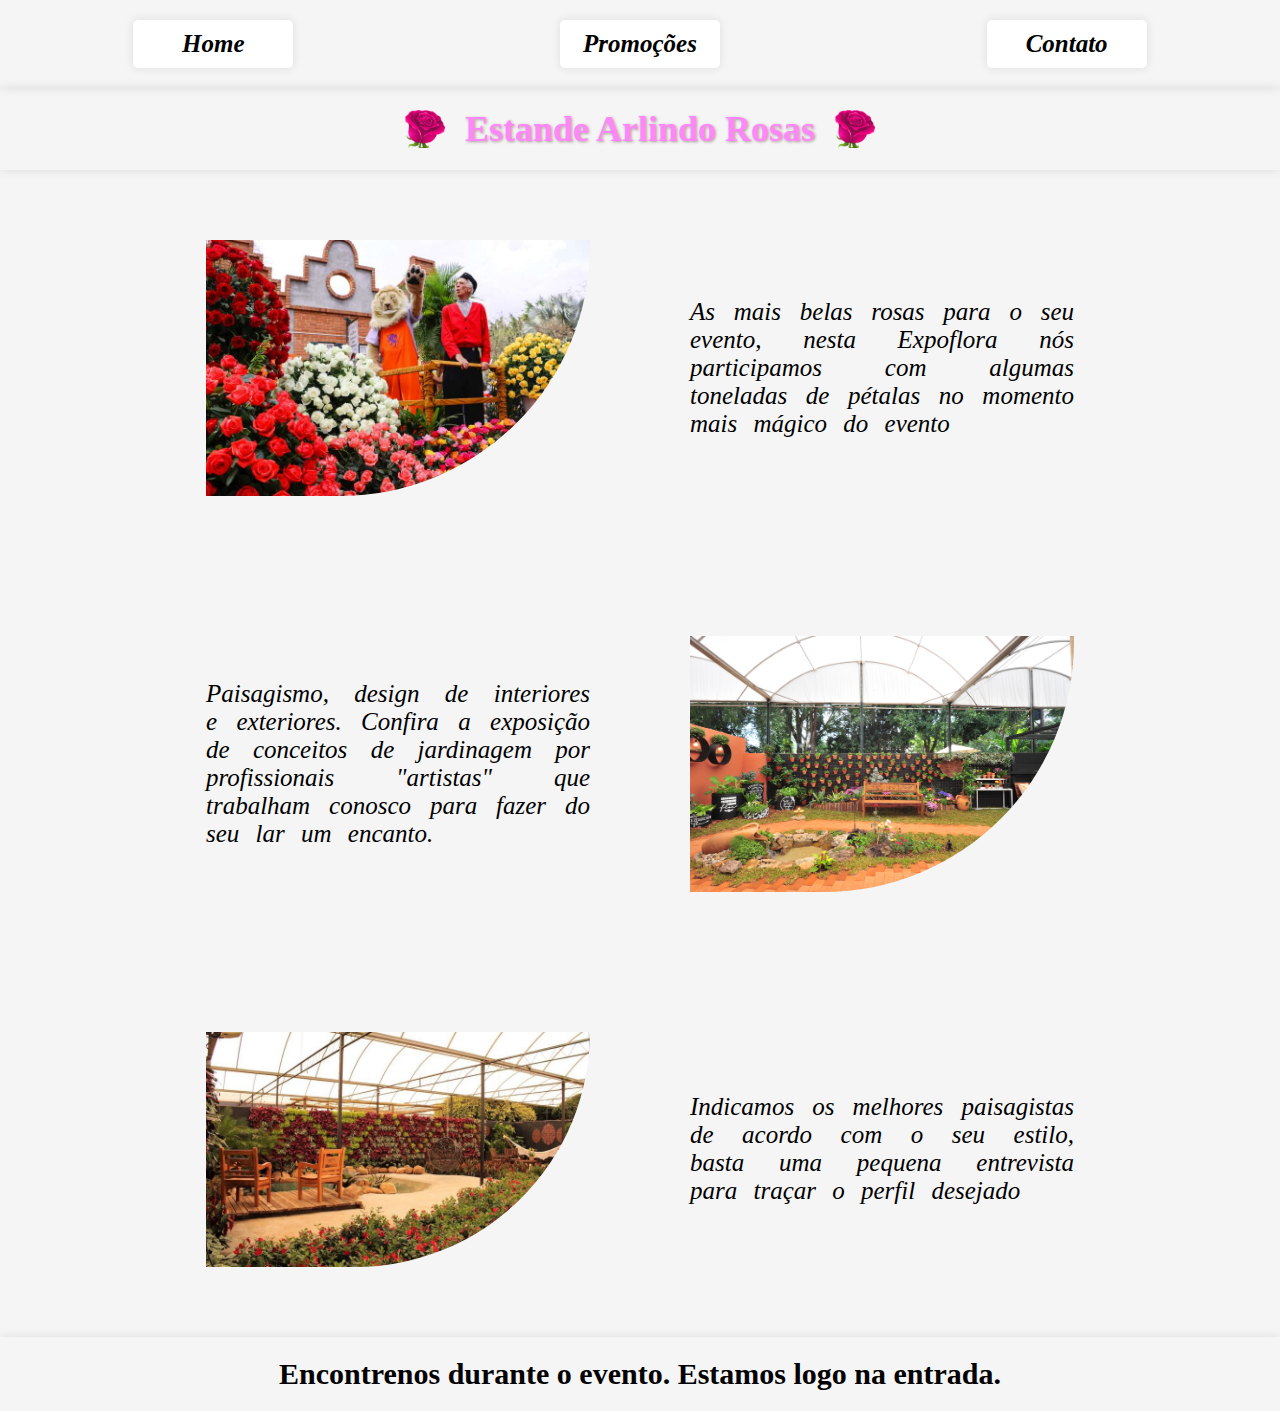
<file: paginas/index.html>
<!DOCTYPE html>
<html lang="en">
  <head>
    <meta charset="UTF-8" />
    <meta name="viewport" content="width=device-width, initial-scale=1.0" />
    <link rel="shortcut icon" href="../assets/icone.png" type="image/x-icon" />
    <link rel="stylesheet" href="../estilos/style.css" />
    <title>Arlindo Rosas - Expoflora 2023</title>
  </head>

  <body>
    <header>
      <section class="menu">
        <button onclick="window.location.href='./index.html'">Home</button>
        <button onclick="window.location.href='./promocoes.html'">
          Promoções
        </button>
        <button onclick="window.location.href='./contato.html'">Contato</button>
      </section>
      <section class="titulo">
        <img class="icone" src="../assets/icone.png" alt="Rosa" />
        <h1>Estande Arlindo Rosas</h1>
        <img class="icone" src="../assets/icone.png" alt="Rosa" />
      </section>
    </header>
    <main>
      <section>
        <img src="../assets/img01.jpg" alt="Desfile Expoflora" />
        <p>
          As mais belas rosas para o seu evento, nesta Expoflora nós
          participamos com algumas toneladas de pétalas no momento mais mágico
          do evento
        </p>
      </section>
      <section>
        <p>
          Paisagismo, design de interiores e exteriores. Confira a exposição de
          conceitos de jardinagem por profissionais "artistas" que trabalham
          conosco para fazer do seu lar um encanto.
        </p>
        <img src="../assets/img02.jpg" alt="Conceito em Jardinagem" />
      </section>
      <section>
        <img src="../assets/img03.jpg" alt="Outro jardim com mini lago" />
        <p>
          Indicamos os melhores paisagistas de acordo com o seu estilo, basta
          uma pequena entrevista para traçar o perfil desejado
        </p>
      </section>
    </main>
    <footer>
      <h2>Encontrenos durante o evento. Estamos logo na entrada.</h2>
    </footer>
  </body>
</html>
</file>
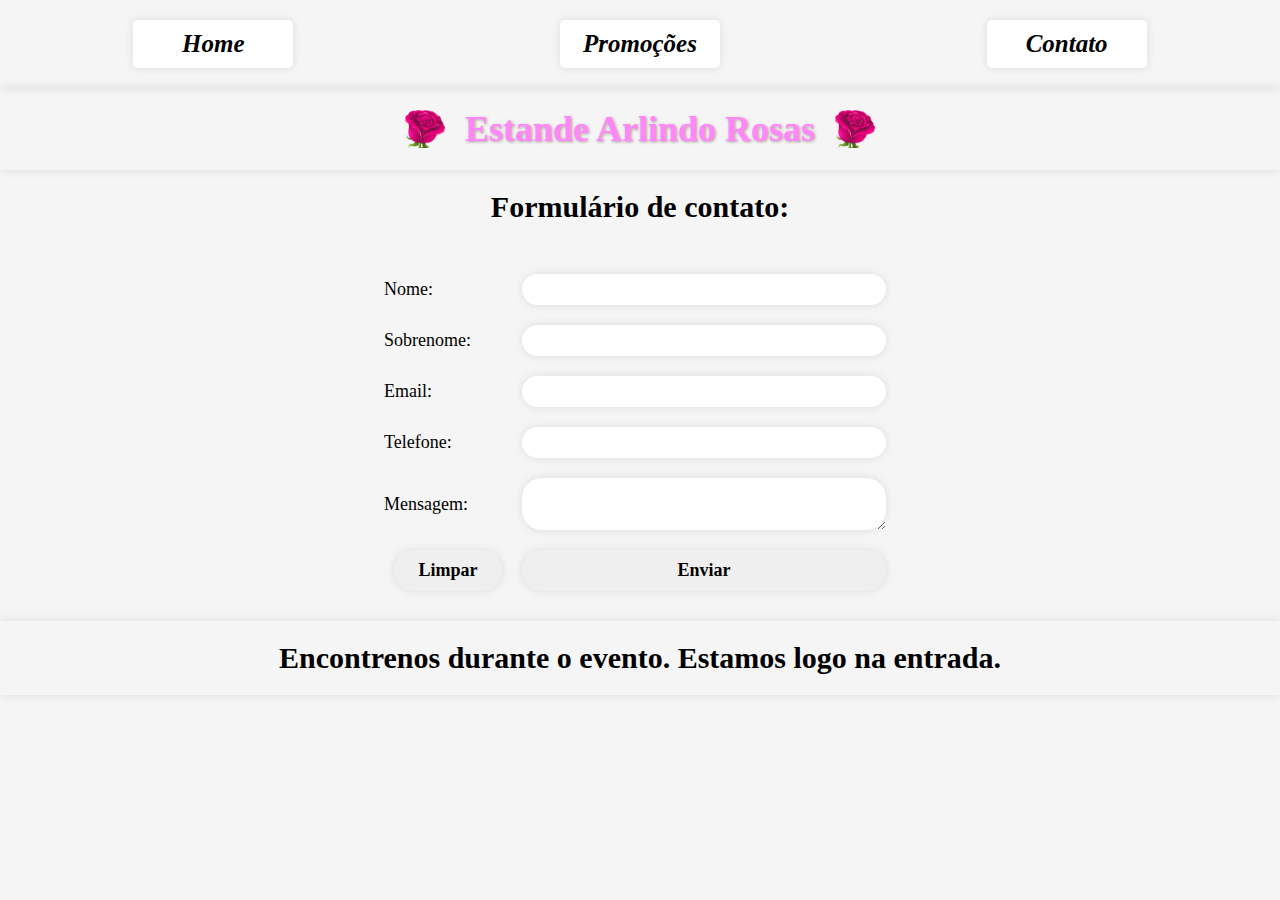
<file: paginas/contato.html>
<!DOCTYPE html>
<html lang="en">
  <head>
    <meta charset="UTF-8" />
    <meta name="viewport" content="width=device-width, initial-scale=1.0" />
    <link rel="shortcut icon" href="../assets/icone.png" type="image/x-icon" />
    <link rel="stylesheet" href="../estilos/style.css" />
    <title>Arlindo Rosas - Expoflora 2023</title>
  </head>

  <body>
    <header>
      <section class="menu">
        <button onclick="window.location.href='./index.html'">Home</button>
        <button onclick="window.location.href='./promocoes.html'">
          Promoções
        </button>
        <button onclick="window.location.href='./contato.html'">Contato</button>
      </section>
      <section class="titulo">
        <img class="icone" src="../assets/icone.png" alt="Rosa" />
        <h1>Estande Arlindo Rosas</h1>
        <img class="icone" src="../assets/icone.png" alt="Rosa" />
      </section>
    </header>

    <main>
      <h2>Formulário de contato:</h2>

      <form>
        <label for="nome">Nome:</label>
        <input type="text" id="nome" />

        <label for="sobrenome">Sobrenome:</label>
        <input type="text" id="sobrenome" />

        <label for="email">Email:</label>
        <input type="email" id="email" />

        <label for="telefone">Telefone:</label>
        <input type="number" id="telefone" />

        <label for="mensagem">Mensagem:</label>
        <textarea id="mensagem"></textarea>

        <button>Limpar</button>
        <button>Enviar</button>
      </form>
    </main>

    <footer>
      <h2>Encontrenos durante o evento. Estamos logo na entrada.</h2>
    </footer>
  </body>
</html>
</file>
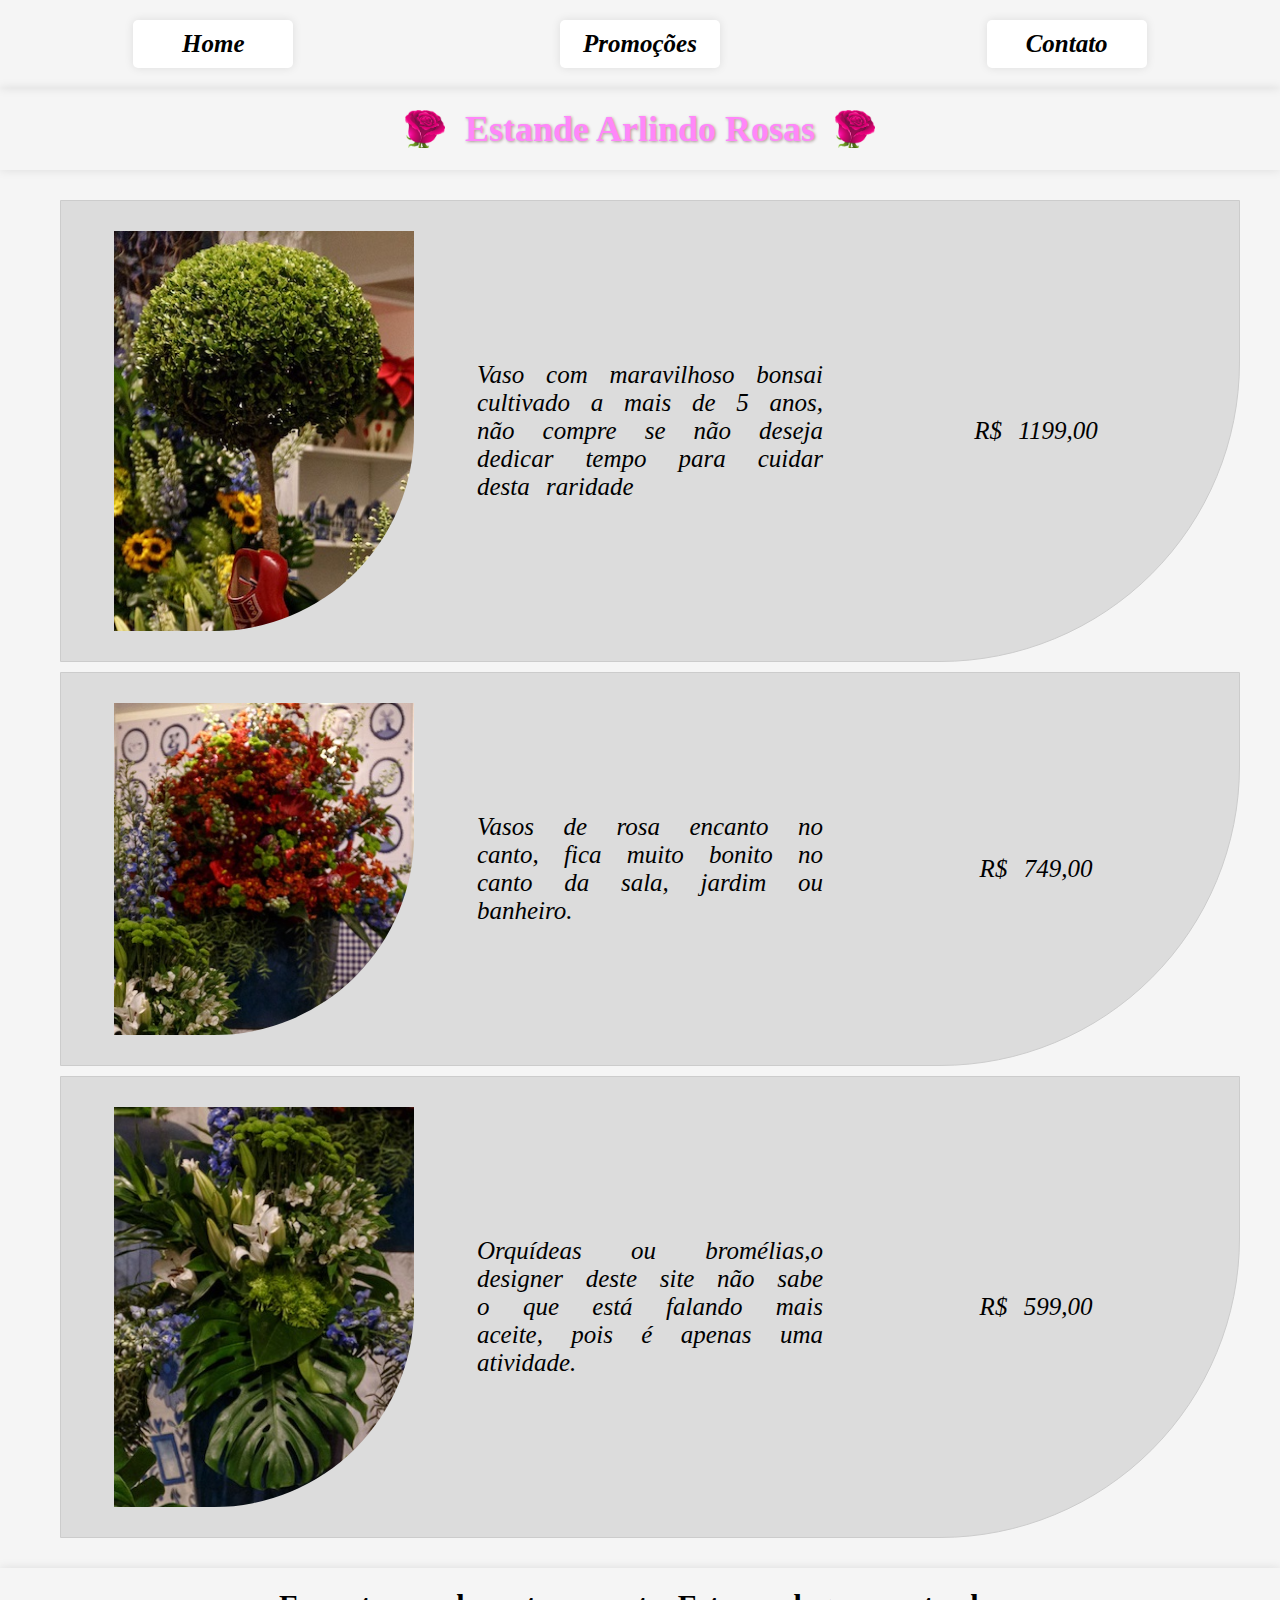
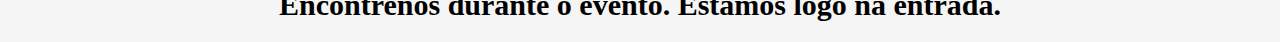
<file: paginas/promocoes.html>
<!DOCTYPE html>
<html lang="en">
  <head>
    <meta charset="UTF-8" />
    <meta name="viewport" content="width=device-width, initial-scale=1.0" />
    <link rel="shortcut icon" href="../assets/icone.png" type="image/x-icon" />
    <link rel="stylesheet" href="../estilos/style.css" />
    <title>Arlindo Rosas - Expoflora 2023</title>
  </head>

  <body>
    <header>
      <section class="menu">
        <button onclick="window.location.href='./index.html'">Home</button>
        <button onclick="window.location.href='./promocoes.html'">
          Promoções
        </button>
        <button onclick="window.location.href='./contato.html'">Contato</button>
      </section>
      <section class="titulo">
        <img class="icone" src="../assets/icone.png" alt="Rosa" />
        <h1>Estande Arlindo Rosas</h1>
        <img class="icone" src="../assets/icone.png" alt="Rosa" />
      </section>
    </header>
    <main>
      <table>
        <tbody>
          <tr>
            <td><img src="../assets/promo01.jpg" alt="Desfile Expoflora" /></td>
            <td>
              Vaso com maravilhoso bonsai cultivado a mais de 5 anos, não compre
              se não deseja dedicar tempo para cuidar desta raridade
            </td>
            <td>R$ 1199,00</td>
          </tr>
          <tr>
            <td>
              <img src="../assets/promo02.jpg" alt="Conceito em Jardinagem" />
            </td>
            <td>
              Vasos de rosa encanto no canto, fica muito bonito no canto da
              sala, jardim ou banheiro.
            </td>
            <td>R$ 749,00</td>
          </tr>
          <tr>
            <td>
              <img
                src="../assets/promo03.jpg"
                alt="Outro jardim com mini lago"
              />
            </td>
            <td>
              Orquídeas ou bromélias,o designer deste site não sabe o que está
              falando mais aceite, pois é apenas uma atividade.
            </td>
            <td>R$ 599,00</td>
          </tr>
        </tbody>
      </table>
    </main>
    <footer>
      <h2>Encontrenos durante o evento. Estamos logo na entrada.</h2>
    </footer>
  </body>
</html>
</file>
<file: estilos/style.css>
* {
  margin: 0;
  padding: 0;
  box-sizing: border-box;
  font-family: Cambria, Cochin, Georgia, Times, "Times New Roman", serif;
  font-size: large;
}

body {
  width: 100vw;
  display: flex;
  flex-direction: column;
  justify-content: center;
  align-items: center;
  background: #f5f5f5;
}

header {
  top: 0px;
  width: 100%;
  display: flex;
  flex-direction: column;
  align-items: center;
}

header section {
  width: 100%;
  display: flex;
  align-items: center;
  box-shadow: 0 0 10px rgba(0, 0, 0, 0.1);
}

.menu {
  justify-content: space-around;
}

.titulo {
  justify-content: center;
}

.menu button {
  margin: 20px;
  margin-left: 40px;
  margin-right: 40px;
  padding: 10px;
  min-width: 160px;
  border: none;
  border-radius: 5px;
  background: #fff;
  box-shadow: 0 0 10px rgba(0, 0, 0, 0.1);
  cursor: pointer;
  font-size: 25px;
  font-weight: bold;
  font-style: italic;
}

.titulo h1 {
  margin: 10px;
  padding: 10px;
  font-size: 36px;
  color: rgb(255, 135, 249);
  text-shadow: 1px 1px 3px #a99;
}

.icone {
  width: 40px;
}

main {
  width: 100vw;
  display: flex;
  flex-direction: column;
  justify-content: center;
  align-items: center;
}

main section {
  width: 100%;
  display: flex;
  flex-direction: row;
  justify-content: center;
  align-items: center;
  margin: 10px;
  padding: 10px;
}

main section img {
  max-width: 30vw;
  margin: 50px;
  border-bottom-right-radius: 250px;
}

main section p {
  max-width: 30vw;
  margin: 50px;
  border-bottom-right-radius: 250px;
  word-spacing: 10px;
  font-size: 25px;
  font-style: italic;
  text-align: justify;
}

table {
  width: 100%;
  max-width: 1200px;
  display: flex;
  flex-direction: column;
  justify-content: center;
  align-items: center;
  margin: 10px;
  padding: 10px;
  border-collapse: collapse;
}

table tr {
  width: 100%;
  display: flex;
  flex-direction: row;
  justify-content: center;
  align-items: center;
  margin: 10px;
  padding: 10px;
  border: 1px solid #ccc;
  border-bottom-right-radius: 300px;
  background-color: rgba(0, 0, 0, 0.1);
}

table tr td {
  width: 100%;
  display: flex;
  flex-direction: row;
  justify-content: center;
  align-items: center;
  margin: 10px;
  padding: 10px;
}

table tr td {
  word-spacing: 10px;
  font-size: 25px;
  font-style: italic;
  text-align: justify;
}

table tr td img {
  object-fit: cover;
  object-position: top;
  width: 300px;
  max-height: 400px;
  border-bottom-right-radius: 200px;
}

form {
  display: grid;
  grid-template-columns: 10vw 30vw;
  align-items: center;
  margin: 20px;
}

input,
textarea,
button {
  margin: 10px;
  padding: 5px;
  border: none;
  border-radius: 20px;
  box-shadow: 0 0 10px rgba(0, 0, 0, 0.1);
}

button {
  font-weight: bold;
  padding: 10px;
  cursor: pointer;
}

footer {
  width: 100%;
  display: flex;
  flex-direction: column;
  align-items: center;
  box-shadow: 0 0 10px rgba(0, 0, 0, 0.1);
}

h2 {
  margin: 10px;
  padding: 10px;
  font-size: 30px;
}
</file>
